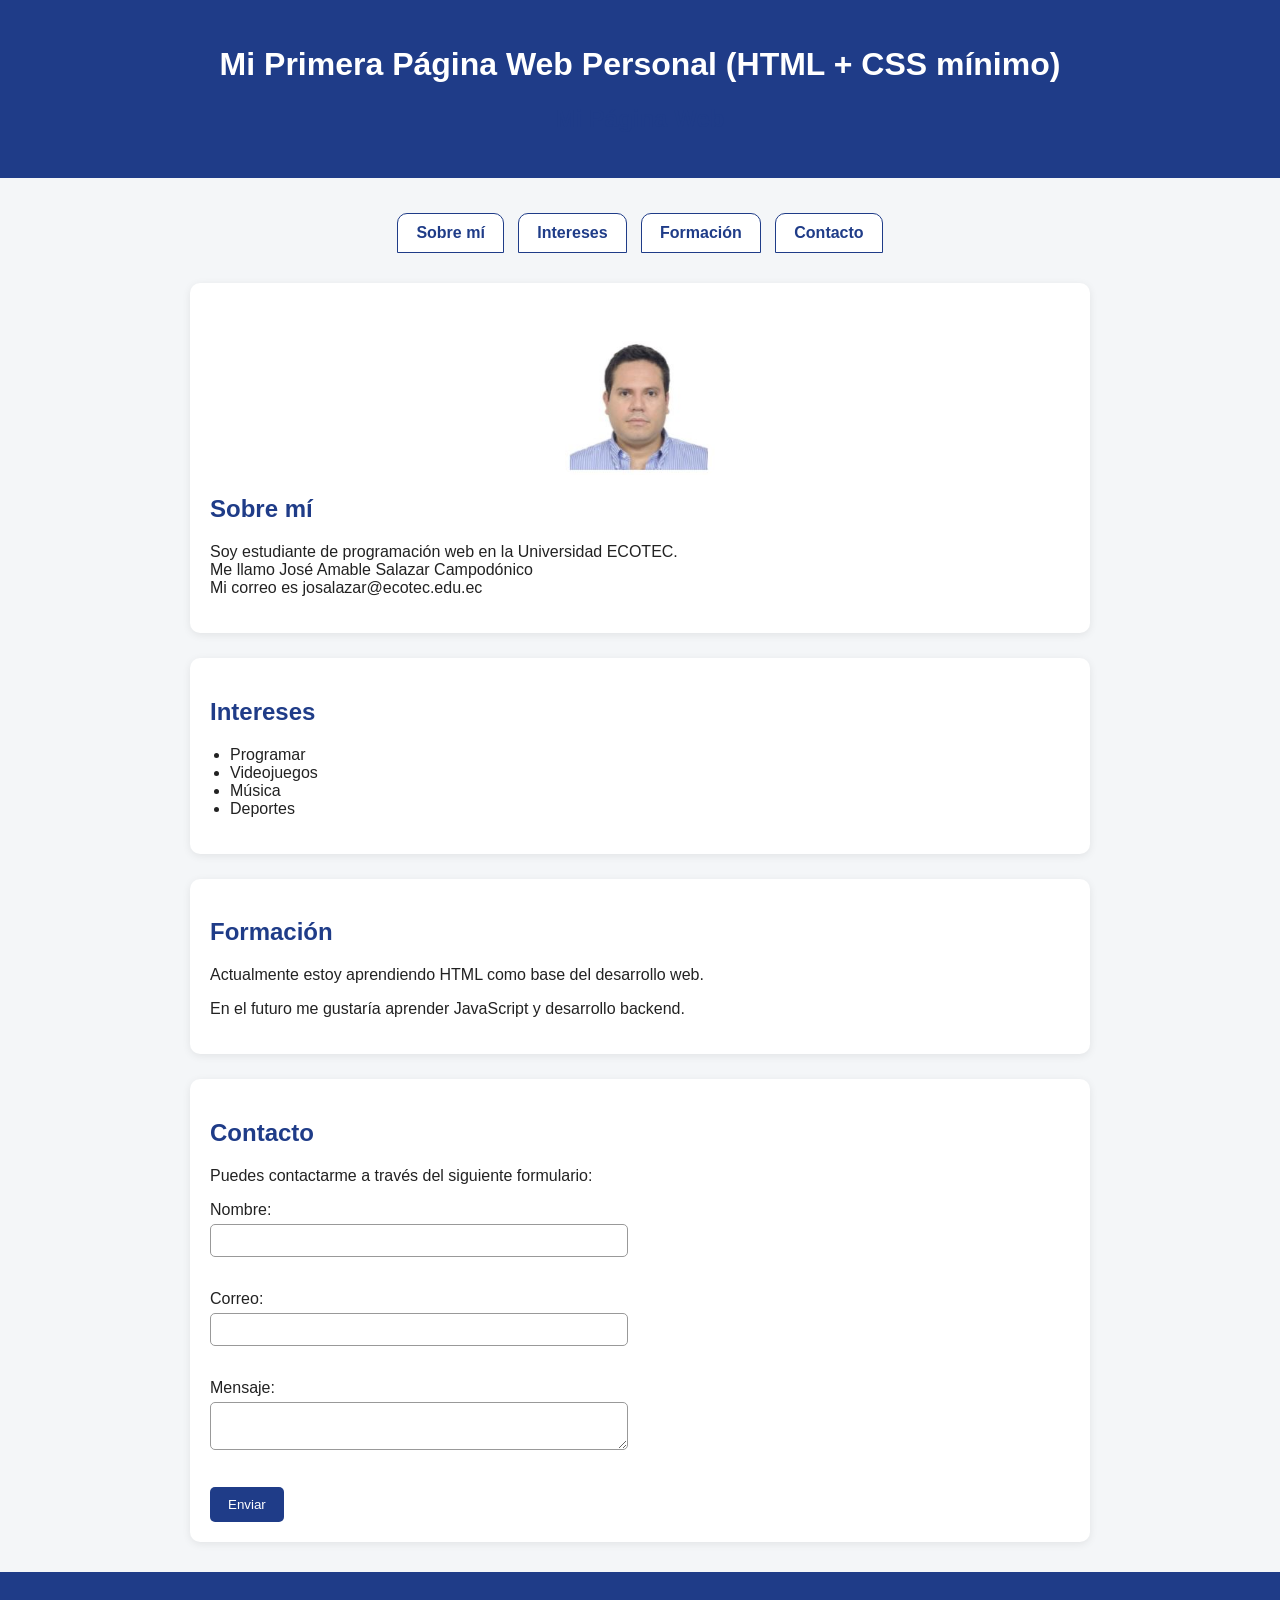
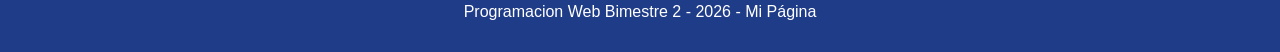
<file: actividadintegradora/index.html>
<!DOCTYPE html>
<html lang="es">
<head>
    
    <meta charset="UTF-8">
    <title>Mi Página Web</title>
    <link rel="stylesheet" href="css/style.css">
</head>
<body>

<header>
    <h1>Mi Primera Página Web Personal (HTML + CSS mínimo)</h1>
    <h2>Mi Página Web</h2>
</header>

<main>
<nav>
    <a href="#sobre-mi">Sobre mí</a>
    <a href="#intereses">Intereses</a>
    <a href="#formacion">Formación</a>
    <a href="#contacto">Contacto</a>
</nav>

<section id="sobre-mi">
    <img src="img/FotoCarnet.JPG" alt="FotoCarnet" width="150">
    <h2>Sobre mí</h2>
    <p>Soy estudiante de programación web en la Universidad ECOTEC.
       <br> Me llamo José Amable Salazar Campodónico
       <br> Mi correo es josalazar@ecotec.edu.ec
    </p>
</section>

<section id="intereses">
    <h2>Intereses</h2>
    <ul>
        <li>Programar</li>
        <li>Videojuegos</li>
        <li>Música</li>
        <li>Deportes</li>
    </ul>
</section>

<section id="formacion">
    <h2>Formación</h2>
    <p>Actualmente estoy aprendiendo HTML como base del desarrollo web.</p>
    <p>En el futuro me gustaría aprender JavaScript y desarrollo backend.</p>
</section>
<section id="contacto">
    <h2>Contacto</h2>
    <p>Puedes contactarme a través del siguiente formulario:</p>
    <form>
        <label>Nombre:</label><br>
        <input type="text"><br><br>

        <label>Correo:</label><br>
        <input type="email"><br><br>

        <label>Mensaje:</label><br>
        <textarea></textarea><br><br>

        <button type="submit">Enviar</button>
    </form>
</section>
</main>

<footer>
    <p>Programacion Web Bimestre 2 - 2026 - Mi Página</p>
</footer>

</body>
</html>
</file>
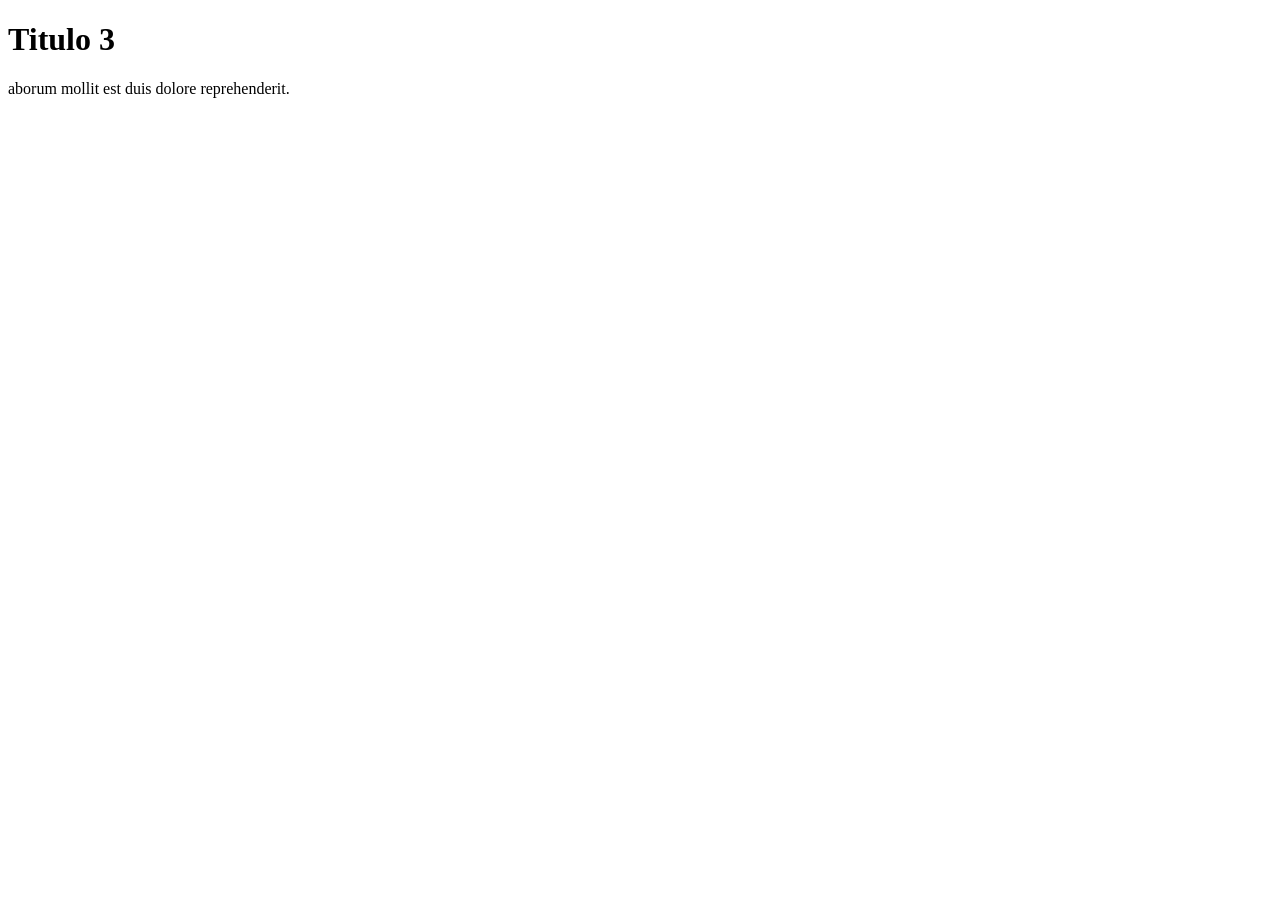
<file: introduccion-html/index.html>
<!DOCTYPE html>
<html lang="en">

    <meta charset="UTF-8">
    <meta name="viewport" content="width=device-width, initial-scale=1.0">
    <title>Ecotec</title>
<body>
    <h1>Titulo 3</h1> 
    <p>aborum mollit est duis dolore reprehenderit.
    </p>

    
</body>
</html>
</file>
<file: actividadintegradora/css/style.css>
body {
    background-color: #f4f6f8;
    color: #222;
    margin: 0;
    font-family: Arial, sans-serif;
}

header {
    background-color: #1f3c88;
    color: white;
    padding: 25px;
    text-align: center;
}

main {
    width: 80%;
    max-width: 900px;
    margin: 30px auto;
}

nav {
    margin-bottom: 25px;
    text-align: center;
}

nav a {
    display: inline-block;
    text-decoration: none;
    background-color: white;
    color: #1f3c88;
    padding: 10px 18px;
    margin: 5px;
    border: 1px solid #1f3c88;
    border-radius: 10px 10px 0 0;
    font-weight: bold;
}

nav a:hover {
    background-color: #1f3c88;
    color: white;
}

section {
    background-color: white;
    padding: 20px;
    margin-bottom: 25px;
    border-radius: 10px;
    box-shadow: 0 2px 8px rgba(0, 0, 0, 0.08);
}

h2 {
    color: #1f3c88;
}

img {
    display: block;
    margin: 15px auto;
    border-radius: 10px;
}

ul {
    padding-left: 20px;
}

form input,
form textarea {
    width: 100%;
    max-width: 400px;
    padding: 8px;
    margin-top: 5px;
    margin-bottom: 15px;
    border: 1px solid #999;
    border-radius: 5px;
}

form button {
    background-color: #1f3c88;
    color: white;
    border: none;
    padding: 10px 18px;
    border-radius: 5px;
    cursor: pointer;
}

form button:hover {
    background-color: #16316d;
}

footer {
    text-align: center;
    background-color: #1f3c88;
    color: white;
    padding: 15px;
    margin-top: 30px;
}
</file>
